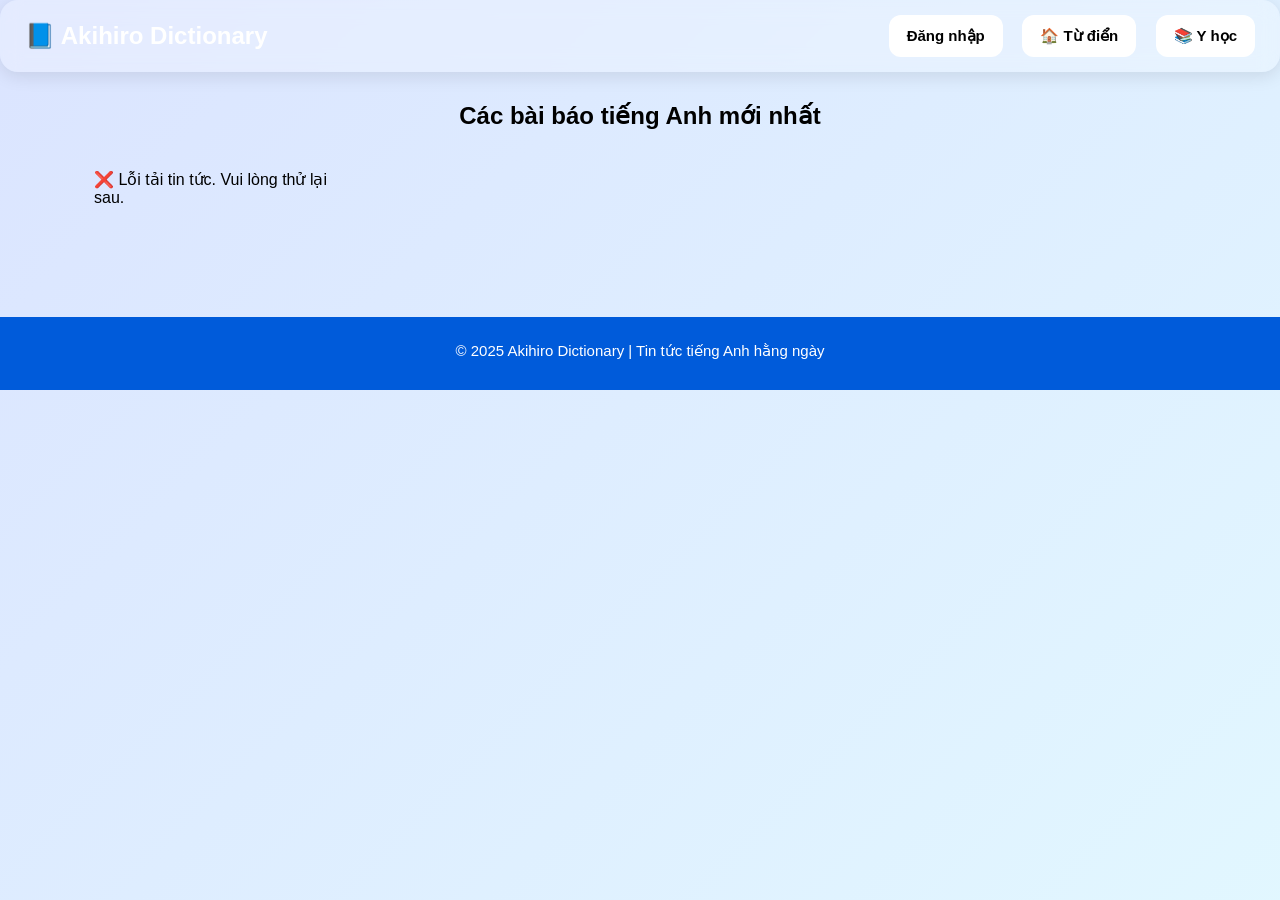
<file: new.html>
<!DOCTYPE html>
<html lang="vi">

<head>
  <meta charset="UTF-8">
  <meta name="viewport" content="width=device-width, initial-scale=1.0">
  <title>Tin tức tiếng Anh</title>
  <link rel="stylesheet" href="css/style.css">
  <style>
    .hidden { display: none !important; }
    .news-container {
      width: 100%;
      margin: 40px auto;
      display: grid;
      grid-template-columns: repeat(auto-fill, minmax(250px, 1fr));
      gap: 20px;
    }

    .news-card {
      background: #f9f9f9;
      border-radius: 12px;
      padding: 15px;
      box-shadow: 0 2px 6px rgba(0, 0, 0, 0.1);
      transition: 0.3s;
    }

    .news-card:hover {
      transform: translateY(-4px);
    }

    .news-card img {
      width: 100%;
      height: 180px;
      object-fit: cover;
      border-radius: 8px;
    }

    .news-card h3 {
      font-size: 1.1rem;
      margin: 10px 0;
    }

    .news-card p {
      color: #555;
    }
  </style>
</head>

<body>
  <header>
    <h1 class="logo">📘 Akihiro Dictionary</h1>
    <nav>
      <a href="login.html" id="loginBtn" class="btn">Đăng nhập</a>
      <a href="index.html" class="btn">🏠 Từ điển</a>
      <a href="yhoc.html" class="btn">📚 Y học</a>
      <a href="#" id="logoutBtn" class="btn hidden">Đăng xuất</a>

    </nav>
  </header>



  <main>
    <h2 style="text-align:center;">Các bài báo tiếng Anh mới nhất</h2>
    <div class="news-container" id="newsContainer">Đang tải tin tức...</div>
  </main>

  <footer class="footer">
    <p>© 2025 Akihiro Dictionary | Tin tức tiếng Anh hằng ngày</p>
  </footer>

  <script src="js/new.js"></script>
</body>

</html>
</file>
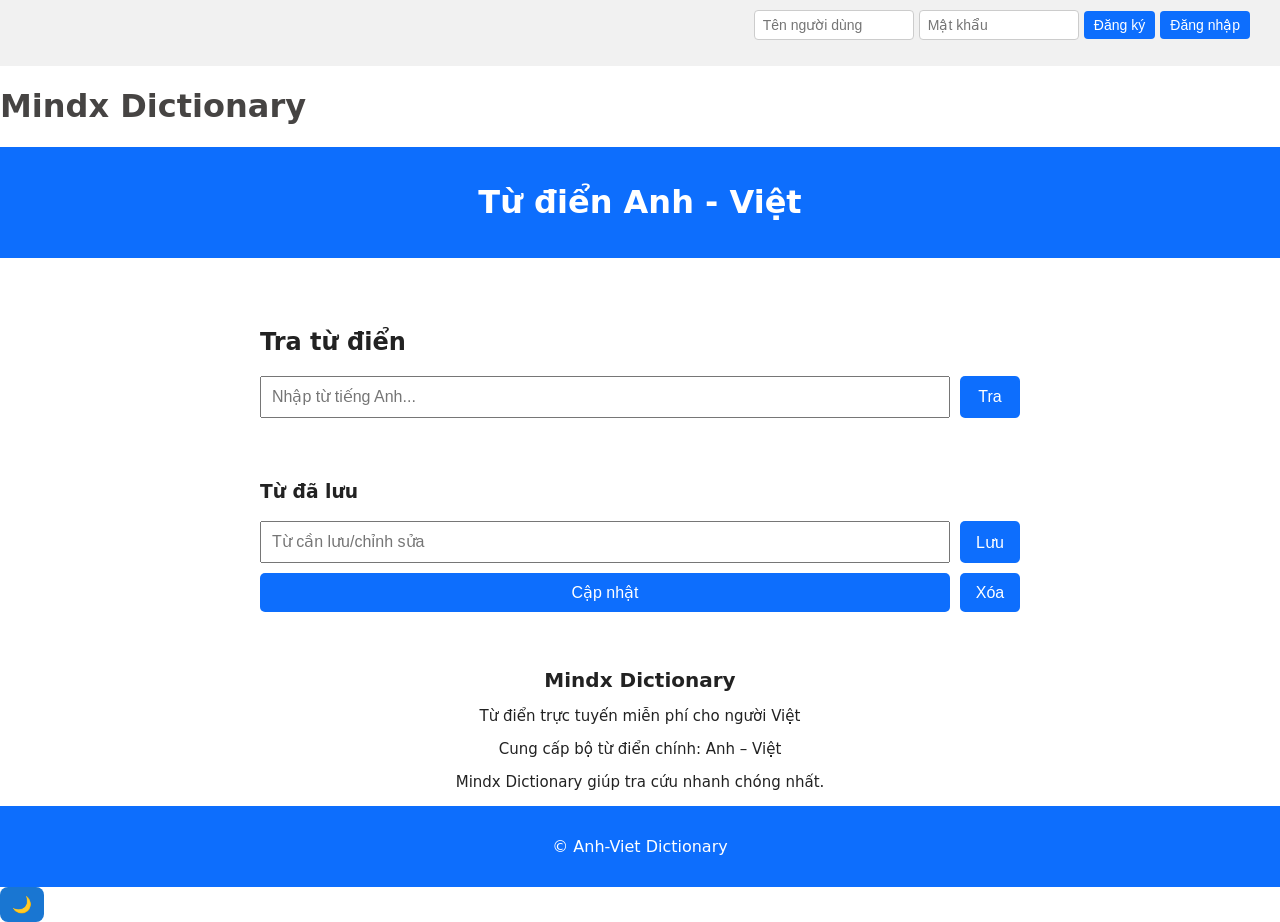
<file: spck.html>
<!DOCTYPE html>
<html lang="en">
<head>
  <meta charset="UTF-8" />
  <meta name="viewport" content="width=device-width, initial-scale=1.0"/>
  <title>English–Vietnamese Dictionary</title>
  <link rel="stylesheet" href="css/spck.css"/>
</head>
<body>

  <!-- Đăng ký/Đăng nhập ở góc phải -->
  <div class="top-bar">
    <div class="auth-box" id="authSection">
      <input type="text" id="username" placeholder="Tên người dùng">
      <input type="password" id="password" placeholder="Mật khẩu">
      <button onclick="register()">Đăng ký</button>
      <button onclick="login()">Đăng nhập</button>
      <p id="authMessage"></p>
    </div>
    <div class="logout-box" id="logoutSection" style="display:none;">
      <p>Xin chào, <span id="userDisplay"></span></p>
      <button onclick="logout()">Đăng xuất</button>
    </div>
  </div>

  <h1 class="js">Mindx Dictionary</h1>
  <header><h1>Từ điển Anh - Việt</h1></header>

  <main>
    <div id="appSection">
      <h2>Tra từ điển</h2>
      <div class="grid">
        <input type="text" id="wordInput" placeholder="Nhập từ tiếng Anh..."/>
        <button onclick="searchWord()">Tra</button>
      </div>
      <div id="result"></div>

      <h3>Từ đã lưu</h3>
      <div class="grid">
        <input type="text" id="savedWord" placeholder="Từ cần lưu/chỉnh sửa"/>
        <button onclick="saveWord()" id="saveBtn">Lưu</button>
        <button onclick="updateWord()" id="updateBtn">Cập nhật</button>
        <button onclick="deleteWord()" id="deleteBtn">Xóa</button>
      </div>
      <ul id="wordList"></ul>
    </div>
  </main>

  <div class="div">
    <h1 class="h1">Mindx Dictionary</h1>
    <p class="p1">Từ điển trực tuyến miễn phí cho người Việt</p>
    <p class="p1">Cung cấp bộ từ điển chính: Anh – Việt</p>
    <p class="p1">Mindx Dictionary giúp tra cứu nhanh chóng nhất.</p>
  </div>

  <footer><p>© Anh-Viet Dictionary</p></footer>
  <script  type="module" src="js/spck.js"></script>
 <button id="toggle-theme" aria-label="Chuyển chế độ">🌙</button>
</body>
</html>
</file>
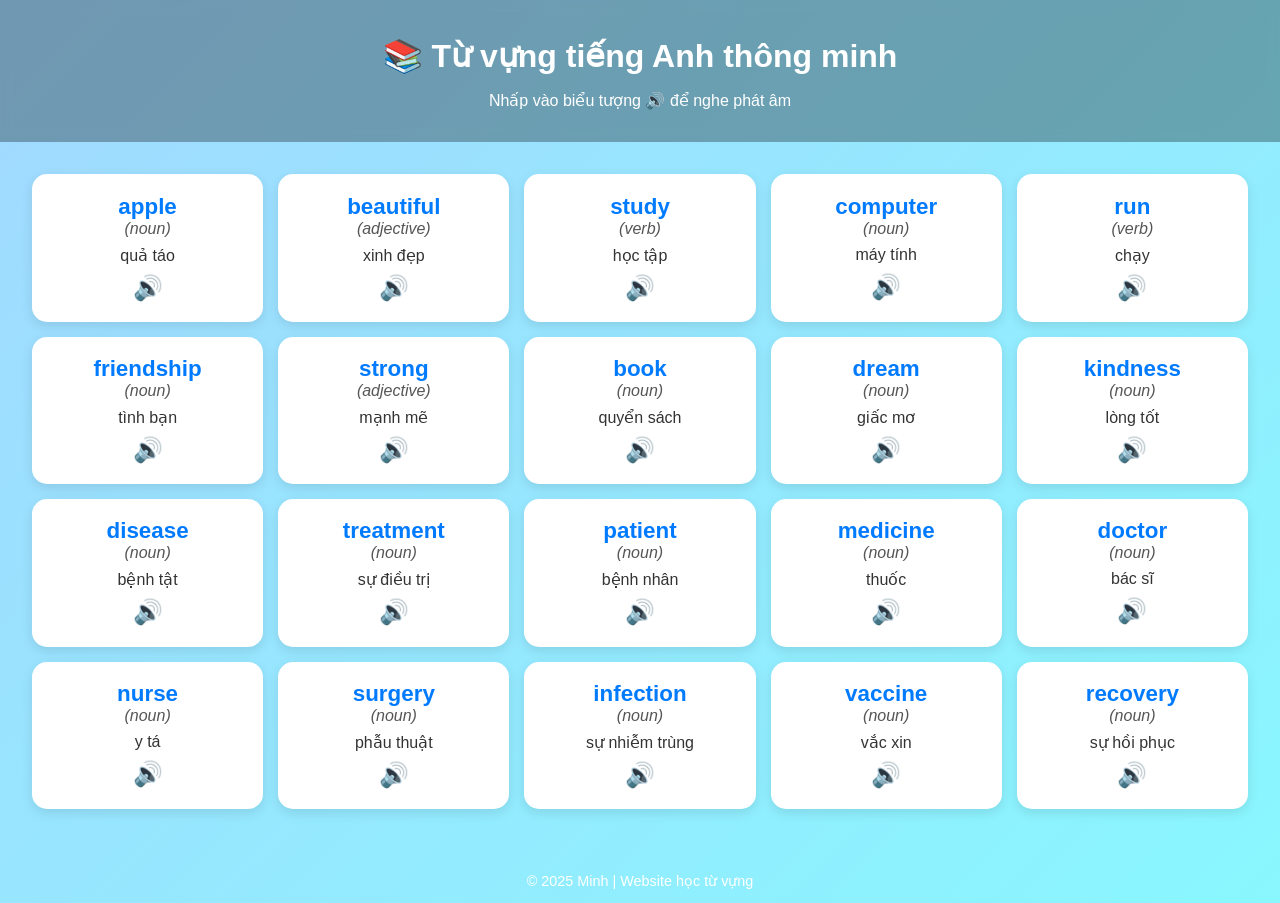
<file: yhoc.html>
<!DOCTYPE html>
<html lang="vi">
<head>
  <meta charset="UTF-8">
  <meta name="viewport" content="width=device-width, initial-scale=1.0">
  <title>Từ vựng tiếng Anh có phát âm</title>
  <link rel="stylesheet" href="css/yhoc.css">
</head>
<body>
  <header>
    <h1>📚 Từ vựng tiếng Anh thông minh</h1>
    <p>Nhấp vào biểu tượng 🔊 để nghe phát âm</p>
  </header>

  <main class="container" id="vocabList">
    <!-- JS sẽ chèn danh sách từ ở đây -->
  </main>

  <footer>
    <p>© 2025 Minh | Website học từ vựng</p>
  </footer>

  <script src="js/yhoc.js"></script>
</body>
</html>
</file>
<file: css/style.css>
/* ==== Reset ==== */
* {
  margin: 0;
  padding: 0;
  box-sizing: border-box;
  font-family: "Segoe UI", sans-serif;
  transition: background 0.3s, color 0.3s, border 0.3s, box-shadow 0.3s;
}

body {
  background: linear-gradient(135deg, #dce7ff, #ffffff);
  color: #1e293b;
  min-height: 100vh;
}


/* ==== Header ==== */
header {
  display: flex;
  justify-content: space-between;
  align-items: center;
  padding: 15px 30px;
  background: #0056d2;
  color: #fff;

}

header .logo {
  font-size: 24px;
  font-weight: bold;
}

nav .btn {
  background: #fff;
  color: #0056d2;
  text-decoration: none;
  padding: 8px 16px;
  border-radius: 8px;
  font-weight: 600;

}

nav .btn:hover {
  background: #ffcc00;
  color: #000;
}

/* ==== Auth Container ==== */
.auth-container {
  display: flex;
  justify-content: center;
  align-items: center;
  padding: 60px 20px;
}

.auth-card {
  background: #ffffffcc;
  backdrop-filter: blur(10px);
  border-radius: 16px;
  box-shadow: 0 10px 30px rgba(0, 0, 0, 0.15);
  padding: 40px 30px;
  max-width: 400px;
  width: 100%;
  text-align: center;
  animation: fadeIn 0.6s ease;
}

@keyframes fadeIn {
  from { opacity: 0; transform: translateY(15px); }
  to { opacity: 1; transform: translateY(0); }
}

.auth-card h2 {
  color: #1e3a8a;
  margin-bottom: 8px;
  font-size: 26px;
}

.auth-card .desc {
  color: #475569;
  font-size: 14px;
  margin-bottom: 25px;
}

.auth-card form {
  display: flex;
  flex-direction: column;
  gap: 14px;
}

.auth-card input {
  padding: 12px;
  border: 1px solid #cbd5e1;
  border-radius: 10px;
  font-size: 15px;
  outline: none;
}

.auth-card input:focus {
  border-color: #2563eb;
  box-shadow: 0 0 0 3px rgba(37, 99, 235, 0.15);
}

.auth-card .btn {
  background: linear-gradient(90deg, #2563eb, #1d4ed8);
  color: #fff;
  padding: 12px;
  border: none;
  border-radius: 10px;
  font-weight: 600;
  cursor: pointer;
  transition: transform 0.2s, box-shadow 0.3s;
}

.auth-card .btn:hover {
  transform: translateY(-2px);
  box-shadow: 0 8px 20px rgba(37, 99, 235, 0.35);
}

.auth-card p {
  margin-top: 18px;
  font-size: 14px;
  color: #475569;
}

.auth-card a {
  color: #2563eb;
  font-weight: 600;
  text-decoration: none;
}

.auth-card a:hover {
  text-decoration: underline;
}

/* ==== Nút Dark Mode ==== */
#toggle-dark {
  position: fixed;
  top: 15px;
  right: 20px;
  padding: 10px 16px;
  border: none;
  border-radius: 8px;
  cursor: pointer;
  background: #fff;
  color: #000;
  box-shadow: 0 4px 10px rgba(0, 0, 0, 0.15);
  font-weight: 600;
}
#toggle-dark:hover {
  transform: scale(1.05);
}

/* ==== Dark Mode ==== */
body.dark-mode {
  background: linear-gradient(135deg, #0f172a, #1e293b);
  color: #e2e8f0;
}

body.dark-mode header {
  background: #0b1220;
}

body.dark-mode .auth-card {
  background: rgba(30, 41, 59, 0.85);
  box-shadow: 0 10px 30px rgba(0, 0, 0, 0.5);
}

body.dark-mode h2 {
  color: #93c5fd;
}

body.dark-mode .desc {
  color: #a5b4fc;
}

body.dark-mode input {
  background: #334155;
  border-color: #475569;
  color: #f1f5f9;
}

body.dark-mode input:focus {
  border-color: #60a5fa;
  box-shadow: 0 0 0 3px rgba(96, 165, 250, 0.25);
}

body.dark-mode .btn {
  background: linear-gradient(90deg, #3b82f6, #2563eb);
}

body.dark-mode a {
  color: #60a5fa;
}

body.dark-mode #toggle-dark {
  background: #1e293b;
  color: #f8fafc;
}

/* ==== Responsive ==== */
@media (max-width: 480px) {
  header {
    flex-direction: column;
    text-align: center;
  }

  .auth-card {
    padding: 30px 20px;
  }

  h2 {
    font-size: 22px;
  }
}
/* Reset */
* {
  margin: 0;
  padding: 0;
  box-sizing: border-box;
  font-family: "Segoe UI", sans-serif;
}

/* Header */
header {
  display: flex;
  justify-content: space-between;
  align-items: center;
  padding: 15px 30px;
  background: #0056d2;
  color: #fff;
}

header .logo {
  font-size: 24px;
  font-weight: bold;
}

nav .btn {
  margin-left: 15px;
  text-decoration: none;
  padding: 8px 15px;
  border-radius: 8px;
  background: #fff;
  color: #0056d2;
  font-weight: bold;
  transition: 0.3s;
}

nav .btn:hover {
  background: #ffcc00;
  color: #000;
}

/* Container */
main {
  padding: 30px;
  max-width: 90%;
  margin: auto;
}

/* Auth pages */
.auth-container {
  text-align: center;
  margin-top: 50px;
}

.auth-container form {
  display: flex;
  flex-direction: column;
  gap: 15px;
  margin-top: 20px;
}

.auth-container input {
  padding: 10px;
  border: 1px solid #ccc;
  border-radius: 8px;
}

.auth-container .btn {
  background: #0056d2;
  color: white;
  cursor: pointer;
}

.auth-container .btn:hover {
  background: #003a91;
}

/* Dictionary */
.search-box {
  display: flex;
  gap: 10px;
  margin-bottom: 20px;
}

.search-box input {
  flex: 1;
  padding: 10px;
  border: 1px solid #aaa;
  border-radius: 8px;

}

.result-box {
  background: #f9f9f9;
  padding: 20px;
  border-radius: 12px;
  margin-bottom: 20px;
  min-height: 100px;
}

.saved-words {
  background: #eef3ff;
  padding: 15px;
  border-radius: 12px;
}

.saved-words ul {
  list-style: none;
  margin-top: 10px;
}

.saved-words li {
  padding: 8px;
  background: white;
  margin-bottom: 5px;
  border-radius: 8px;
}

/* Hidden class */
.hidden {
  display: none;
}





/* Mặc định (light mode) */
body {
  background-color: #ffffff;
  color: #000000;
  transition: background 0.3s, color 0.3s;
}

/* Dark mode */
body.dark-mode {
  background-color: #000000;
  color: #ffffff;
}

/* Nút dark mode đẹp hơn */
#toggle-dark {
  position: fixed;
  top: 500px;
  right: 1150px;
  padding: 10px 16px;
  border: none;
  border-radius: 8px;
  cursor: pointer;
  background: #444;
  color: white;
  transition: 0.3s;
}
#toggle-dark:hover {
  background: #666;
}




/* ==== Các bộ từ vựng ==== */
.vocab-section {
  margin: 40px auto;
  background: #fff;
  padding: 25px;
  border-radius: 16px;
  box-shadow: 0 4px 10px rgba(0,0,0,0.1);
  width: 90%;
  max-width: 1000px;
}

.vocab-header {
  display: flex;
  justify-content: space-between;
  align-items: center;
  margin-bottom: 20px;
}

.vocab-header h2 {
  font-size: 20px;
  font-weight: 700;
}

.vocab-header a {
  color: #1a73e8;
  text-decoration: none;
  font-weight: 500;
}
.vocab-header a:hover {
  text-decoration: underline;
}

/* Grid */
.vocab-grid {
    display: grid;
  grid-template-columns: repeat(3, minmax(0, 1fr)); /* 3 cột cố định */
  gap: 18px;
  align-items: center;
}

/* Card từng bộ */
.vocab-card {
  display: flex;
  align-items: center;
  gap: 12px;
  background: #f9fafc;
  padding: 12px 16px;
  border-radius: 12px;
  box-shadow: 0 2px 6px rgba(0,0,0,0.05);
  cursor: pointer;
  transition: 0.3s;
    text-decoration: none;

}

.vocab-card:hover {
  background: #e8f0fe;
  transform: translateY(-3px);
    text-decoration: none;

}

.vocab-card img {
  width: 50px;
  height: 50px;
  border-radius: 10px;
    text-decoration: none;

}

.vocab-card p {
  margin: 0;
  font-weight: 500;
  color: #222;
    text-decoration: none;

}

/*footer*/
.footer {
  background-color: #005bda; /* cùng tông màu header */
  color: white;
  text-align: center;
  padding: 20px 0;
  margin-top: 40px;
  font-size: 15px;
  position: relative;
}

.footer p {
  margin: 5px 0 10px;
  font-weight: 500;
}

.footer-links {
  display: flex;
  justify-content: center;
  gap: 20px;
}

.footer-links a {
  color: #ffffff;
  text-decoration: none;
  transition: 0.3s;
}

.footer-links a:hover {
  text-decoration: underline;
  color: #cce0ff;
}
.apt {
    text-decoration: none;

}

button a {
  text-decoration: none;
  color: black;
  border: none;
  
}

button a:visited {
  color: black;
}

button {
  border: none;
  background: none;
}

button:hover a {
  color: #007BFF; /* tuỳ chỉnh hiệu ứng hover nếu muốn */
}

/* Xoá gạch dưới + đổi màu cho liên kết trong login/register */
.auth-container a {
  text-decoration: none;
  color: black;
  font-weight: 500;
}

.auth-container a:hover {
  color: #007BFF; 
  text-decoration: underline; 
}
.abc {
  margin-left: 20px;
  padding: 8px 16px;
  border-radius: 8px;
  background: #ffffff;
  color: #0056d2;
  font-weight: 600;
  text-decoration: none;
  transition: 0.3s;
  display: inline-block;
}

.abc:hover {
  background: #ffcc00;
  color: #000;
  transform: translateY(-2px);
}

/* ==== Khoảng cách tổng thể cho phần thân ==== */
/* ==== Phần thân cách đều viền ==== */
main.dictionary-container {
  max-width: 1100px;
  margin: 40px auto;          /* cách đều hai bên và trên dưới */
  padding: 100px;              /* tạo không gian trong khung */
  background: #ffffff;        /* nền trắng nổi bật giữa nền xanh nhạt */
  border-radius: 20px;        /* bo góc mềm */
  box-shadow: 0 8px 25px rgba(0, 0, 0, 0.1); /* đổ bóng nhẹ */
}

/* ==== Khu từ vựng cũng có khung cách đều như body ==== */
.vocab-section {
  max-width: 1100px;
  margin: 50px auto;
  padding: 40px;
  background: #ffffff;
  border-radius: 20px;
  box-shadow: 0 8px 25px rgba(0, 0, 0, 0.1);
}
/* Nút tra từ hiện đại */
.search-btn {
  background: linear-gradient(135deg, #4facfe, #00f2fe);
  color: white;
  border: none;
  border-radius: 12px;
  padding: 12px 24px;
  font-size: 1rem;
  font-weight: 600;
  cursor: pointer;
  transition: all 0.3s ease;
  box-shadow: 0 4px 10px rgba(0, 0, 0, 0.15);
  display: inline-flex;
  align-items: center;
  gap: 8px;
}

.search-btn:hover {
  background: linear-gradient(135deg, #43e97b, #38f9d7);
  transform: translateY(-3px);
  box-shadow: 0 6px 14px rgba(0, 0, 0, 0.2);
}

.search-btn:active {
  transform: translateY(0);
  box-shadow: 0 2px 6px rgba(0, 0, 0, 0.2);
}

.search-btn i {
  font-size: 1.2rem;
}

#search-btn,
.saved-link {
  background: linear-gradient(135deg, #4e9af1, #3ac8e2);
  color: white;
  font-size: 16px;
  font-weight: 600;
  padding: 10px 22px;
  border: none;
  border-radius: 30px;
  text-decoration: none;
  cursor: pointer;
  box-shadow: 0 4px 12px rgba(0, 0, 0, 0.15);
  transition: all 0.3s ease;
}

/* Hiệu ứng hover */
#search-btn:hover,
.saved-link:hover {
  transform: translateY(-3px);
  background: linear-gradient(135deg, #3ac8e2, #4e9af1);
  box-shadow: 0 6px 16px rgba(0, 0, 0, 0.25);
}

/* Hiệu ứng khi nhấn */
#search-btn:active,
.saved-link:active {
  transform: scale(0.97);
}

/* Nếu Minh muốn link “Từ đã lưu” có style riêng */
.saved-link {
  background: linear-gradient(135deg, #7b42f6, #b01eff);
}
.saved-link:hover {
  background: linear-gradient(135deg, #b01eff, #7b42f6);
}
#sourceLang {
  width: 180px;
  padding:10px 14px;
  font-size:15px;
  border-radius: 12px;
  border: 1px solid #000000;
  background-color: #6cd6f7;
  color:#ffffff
}
#targetLang {
  width: 180px;
  padding:10px 14px;
  font-size:15px;
  border-radius: 12px;
  border: 1px solid #000000;
  background-color: #6cd6f7;
  color:#ffffff
}
.ocr-controls{
  background-color: #26bbc5;
  padding: 24px;
  border-radius: 14px;
  box-shadow: 0 6px 18px rgba(0, 0, 0, 0.8);
  margin: 20px 0;
  transition: 0.3s ease;
}
#imageInput{
    display: none;
}
.custom-file-btn{
  position: relative;
  display: inline-block;
  padding: 10px;
  background:#1A1A1A;
  color: white;
  font-size: 15px;
  border-radius: 10px;
  font-weight: 600;
  cursor: pointer;
}
.btn{
      position: relative;
  display: inline-block;
  padding: 10px;
  background: #F5F7FF;
  color:#1A1A1A;
  font-size: 15px;
  border-radius: 10px;
  font-weight: 600;
  cursor: pointer;
}


body {
    background: linear-gradient(135deg, #4b79ff33, #6bd6ff33);
    font-family: "Poppins", sans-serif;
}

.card {
    background: #ffffff;
    padding: 20px;
    border-radius: 18px;
    box-shadow: 0 4px 18px rgba(0,0,0,0.1);
    transition: 0.25s;
}

.card:hover {
    transform: translateY(-3px);
    box-shadow: 0 6px 25px rgba(0,0,0,0.15);
}

input, select, textarea {
    border-radius: 12px !important;
    padding: 12px !important;
    border: 2px solid #dce1ff !important;
    outline: none;
    transition: 0.25s;
}

input:focus, select:focus, textarea:focus {
    border-color: #4b79ff !important;
    box-shadow: 0 0 8px #4b79ff55;
}

button, .btn {
    padding: 12px 18px !important;
    border-radius: 12px !important;
    background: white !important;
    color: black !important;
    border: none !important;
    cursor: pointer;
    font-weight: 600;
    transition: 0.25s;
}

button:hover, .btn:hover {
    opacity: 0.9;
    transform: translateY(-2px);
}

header, .header {
    background: rgba(255, 255, 255, 0.25);
    backdrop-filter: blur(10px);
    padding: 15px 25px;
    border-radius: 18px;
    box-shadow: 0 4px 18px rgba(0,0,0,0.1);
}

.result, .output, #result {
    background: white;
    padding: 18px;
    border-radius: 15px;
    box-shadow: 0 4px 18px rgba(0,0,0,0.1);
}

.fade-in {
    animation: fade 0.6s ease;
}

@keyframes fade {
    from { opacity: 0; transform: translateY(10px); }
    to { opacity: 1; transform: translateY(0); }
}

@media (max-width: 600px) {
    header, .header {
        flex-direction: column;
        gap: 10px;
        text-align: center;
    }
}
</file>
<file: css/spck.css>
body {
  font-family: 'Segoe UI', sans-serif;
  background: #e9f0f7;
  margin: 0;
  padding: 0;
}

.js {
  color: rgb(70, 68, 67);
}

header, footer {
  background: #0d6efd;
  color: white;
  padding: 15px;
  text-align: center;
}

main {
  padding: 20px;
  max-width: 800px;
  margin: 30px auto 20px auto;
}

.grid {
  display: grid;
  grid-template-columns: 1fr auto;
  gap: 10px;
  margin-bottom: 15px;
}

input {
  padding: 10px;
  font-size: 16px;
}

button {
  padding: 10px;
  font-size: 16px;
  cursor: pointer;
  background: #0d6efd;
  color: white;
  border: none;
  border-radius: 5px;
}

#result {
  background: white;
  padding: 15px;
  border-radius: 5px;
  margin-bottom: 15px;
}

ul {
  list-style: none;
  padding: 0;
}

li {
  background: #f0f4f8;
  margin: 5px 0;
  padding: 8px;
  border-radius: 5px;
}

.h1 {
  font-size: 20px;
}

.p1 {
  font-size: 15px;
}

.div {
  text-align: center;
}

/* ===== Giao diện mới cho top-bar ===== */
.top-bar {
  display: flex;
  justify-content: flex-end;
  align-items: center;
  padding: 10px 30px;
  background-color: #f1f1f1;
  gap: 10px;
  flex-wrap: wrap;
  position: sticky;
  top: 0;
  z-index: 10;
}

.auth-box input {
  width: 160px;
  padding: 6px 8px;
  font-size: 14px;
  border: 1px solid #ccc;
  border-radius: 4px;
}

.auth-box button {
  padding: 6px 10px;
  font-size: 14px;
  background: #0d6efd;
  color: white;
  border: none;
  border-radius: 4px;
  cursor: pointer;
}

.logout-box {
  display: flex;
  align-items: center;
  gap: 10px;
}

.logout-box p {
  margin: 0;
  font-size: 14px;
}

.logout-box button {
  padding: 6px 10px;
  font-size: 14px;
  background: #dc3545;
  color: white;
  border: none;
  border-radius: 4px;
  cursor: pointer;
}

.grid button {
  min-width: 60px;
}





:root{
  --bg: #ffffff;
  --text: #222222;
  --card: #f9f9f9;
  --btn-bg: #1976d2;
  --btn-text: #ffffff;
  --accent: #1976d2;
}

/* Black / Dark mode (gán lên html hoặc body) */
html.dark-mode {
  --bg: #000000;        /* black mode */
  --text: #e6e6e6;
  --card: #0f0f0f;
  --btn-bg: #333333;
  --btn-text: #fff;
  --accent: #88c0ff;
}

* { box-sizing: border-box; }
body {
  margin: 0;
  font-family: system-ui, -apple-system, "Segoe UI", Roboto, "Helvetica Neue", Arial;
  background-color: var(--bg);
  color: var(--text);
  transition: background-color .25s ease, color .25s ease;
}

/* ví dụ card */
.card {
  background-color: var(--card);
  color: var(--text);
  padding: 16px;
  border-radius: 10px;
  box-shadow: 0 6px 18px rgba(0,0,0,0.06);
  transition: background-color .25s ease, color .25s ease;
}

/* nút toggle */
#toggle-theme {
  border: none;
  padding: 8px 12px;
  border-radius: 8px;
  cursor: pointer;
  background-color: var(--btn-bg);
  color: var(--btn-text);
  font-size: 16px;
}

/* Nếu có element cụ thể override màu background, thêm rule cho dark mode */
html.dark-mode .special-container {
  background-color: var(--card);
}
.hidden {
  display: none !important;
}
</file>
<file: css/yhoc.css>
* {
  box-sizing: border-box;
  font-family: "Poppins", sans-serif;
}

body {
  background: linear-gradient(135deg, #a2d9ff, #89f7fe);
  margin: 0;
  padding: 0;
  color: #333;
}

header {
  text-align: center;
  padding: 1rem 0;
  color: #fff;
  background: rgba(0, 0, 0, 0.3);
  backdrop-filter: blur(6px);
}

header h1 {
  margin-bottom: 0.3rem;
}

.container {
  display: grid;
  grid-template-columns: repeat(auto-fit, minmax(220px, 1fr));
  gap: 15px;
  padding: 2rem;
}

.card {
  background: white;
  border-radius: 15px;
  padding: 1.2rem;
  box-shadow: 0 4px 12px rgba(0, 0, 0, 0.1);
  transition: 0.3s;
  text-align: center;
}

.card:hover {
  transform: scale(1.03);
}

.word {
  font-size: 1.4rem;
  font-weight: 600;
  color: #007bff;
}

.meaning {
  font-size: 1rem;
  margin: 8px 0;
}

.part {
  color: #555;
  font-style: italic;
  margin-bottom: 6px;
}

button {
  background: none;
  border: none;
  font-size: 1.5rem;
  cursor: pointer;
  transition: 0.3s;
}

button:hover {
  color: #007bff;
}

footer {
  text-align: center;
  color: #fff;
  margin-top: 2rem;
  font-size: 0.9rem;
}
</file>
